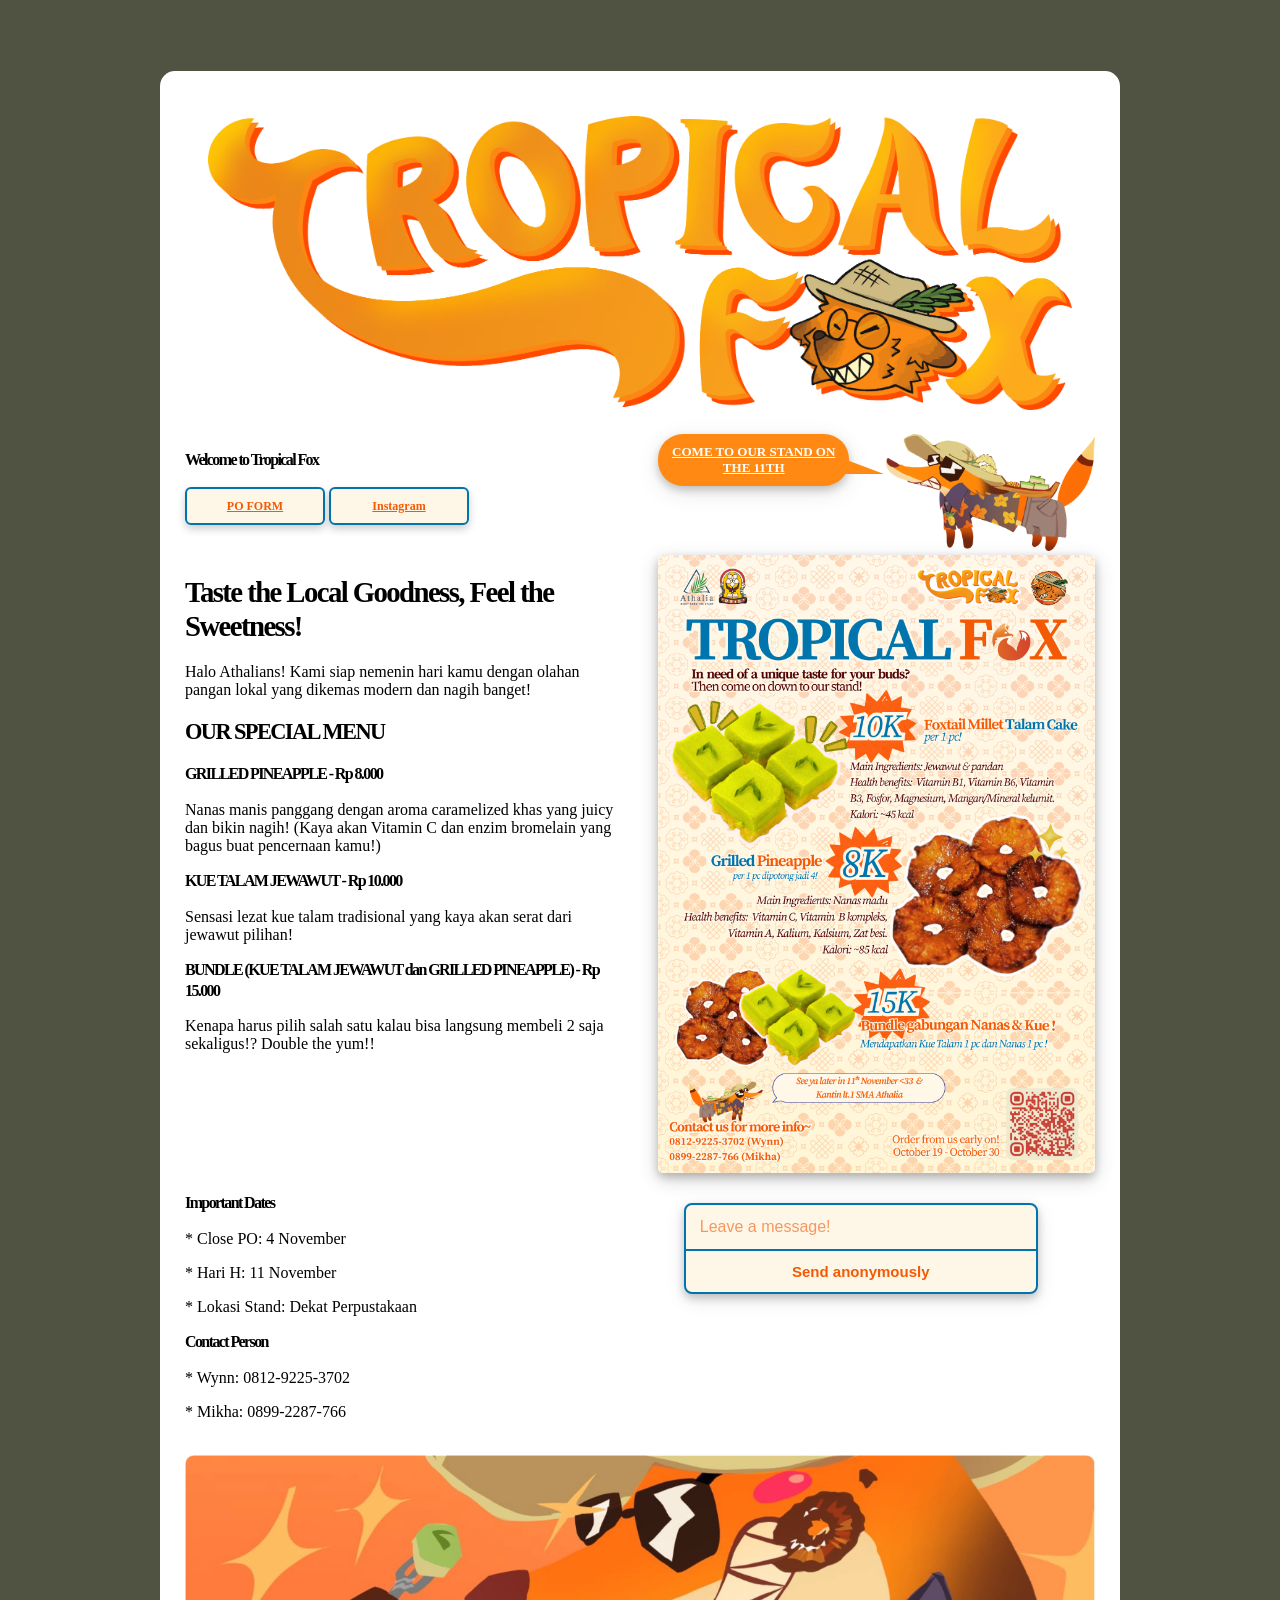
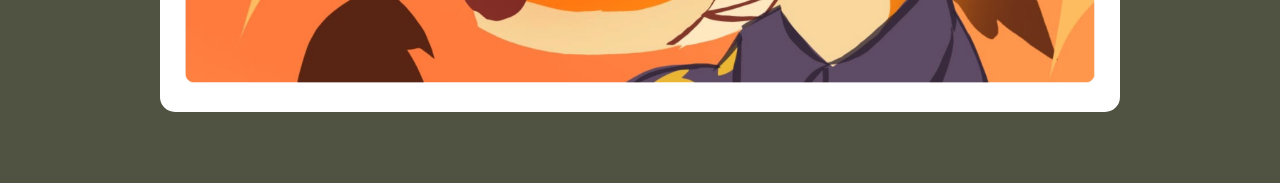
<file: index.html>
<!DOCTYPE html>
<html><head>
	<title>Tropical Fox</title>
	<meta name="viewport" content="width=device-width, initial-scale=1.0">
	<link rel="icon" type="image/x-icon" href="assets/trofox.ico">
	<link href="assets/css/layout.css" rel="stylesheet">
</head>
<body>
	<div class="container">
		<div align="center">
			<img class="image-h" src="assets/trofox-logo.png" width=95%>
		</div>
		<div class="row">
			<div class="halfcolumn">
				<h3>Welcome to Tropical Fox</h3>
				<a class="button-main" href="https://forms.gle/Y4aiAPSGce9mfWSn7" target="_blank">PO FORM</a>
				<a class="button-main" href="https://www.instagram.com/tropicalfox.ewk/" target="_blank">Instagram</a>
			</div>
			<div class="columnone">
				<a class="bubble" href="/gix-dance">
				COME TO OUR STAND ON THE 11TH
				</a>
			</div>
			<div class="columntwo">
				<img src="assets/cool-fox.png">
			</div>
		</div>
		<div class="row">
			<div class="halfcolumn">
				<h1>Taste the Local Goodness, Feel the Sweetness!</h1>
				<p>
				Halo Athalians! Kami siap nemenin hari kamu dengan olahan pangan lokal yang 	dikemas modern dan nagih banget!
				</p>
				<h2>​OUR SPECIAL MENU</h2>
				<h3>GRILLED PINEAPPLE - Rp 8.000</h3>
				<p>
				Nanas manis panggang dengan aroma caramelized khas yang juicy dan bikin nagih!
				(Kaya akan Vitamin C dan enzim bromelain yang bagus buat pencernaan kamu!)
				</p>
				<h3>​KUE TALAM JEWAWUT - Rp 10.000</h3>
				<p>
				Sensasi lezat kue talam tradisional yang kaya akan serat dari jewawut pilihan!
				</p>
				<h3>BUNDLE (KUE TALAM JEWAWUT dan GRILLED PINEAPPLE) - Rp 15.000</h3>
				<p>
				Kenapa harus pilih salah satu kalau bisa langsung membeli 2 saja sekaligus!? Double the yum!!
				</p>
			</div>
			<div class="halfcolumn-right">
				<img class="img-shadow" src="assets/trofox-poster.png" width=100%>
			</div>
		</div>
		<div class="row">
			<div class="halfcolumn">
				<h3>Important Dates</h3>
				<p>* Close PO: 4 November</p>
				<p>* Hari H: 11 November</p>
				<p>* Lokasi Stand: Dekat Perpustakaan</p>
				<h3>Contact Person</h3>
				<p>* Wynn: 0812-9225-3702</p>
				<p>* Mikha: 0899-2287-766</p>
			</div>
			<div class="halfcolumn-right">
				<div class="form-container">
					<form action="https://formsubmit.co/55b3abafd33162e9f0503434bfb08d97" method="POST">
						<input type="hidden" name="_next" value="https://foxtropical.github.io">
						<input type="hidden" name="_captcha" value="false">
						<div class="form-input">
							<input type="text" name="anonymous_question" placeholder="Leave a message!" autocomplete="off" required>
						</div>
						<button type="submit" class="form-submit">
						Send anonymously
						</button>
					</form>
				</div>
			</div>
		</div>
		<div style="margin-top: 2vh">
			<img src="assets/trofox-banner.png" width=100%>
		</div>
	</div>
</body>
</html>
</file>
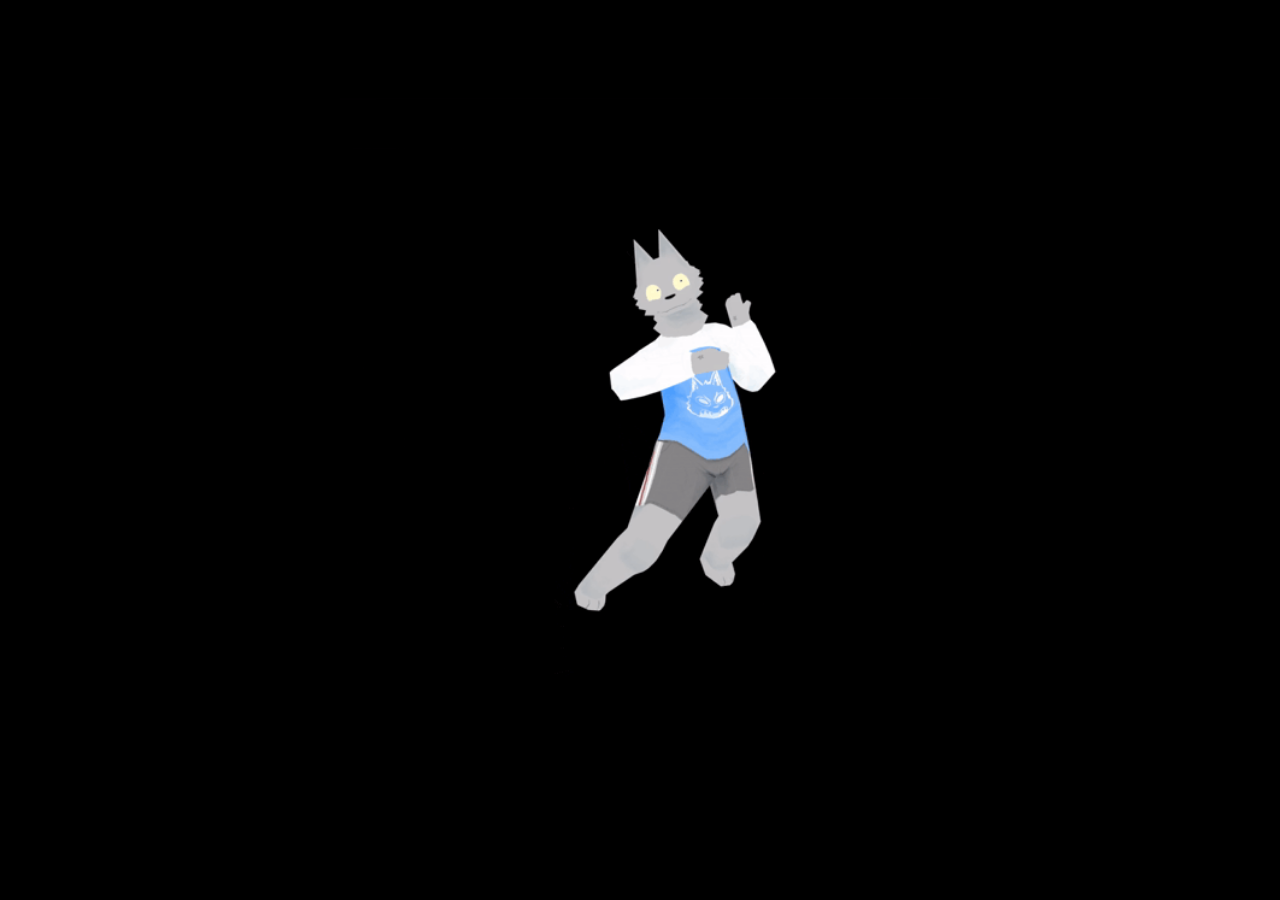
<file: gix-dance.html>
<!DOCTYPE html>
<html>
<head>
	<title>look at him go</title>
	<meta name="viewport" content="width=device-width, initial-scale=1.0">
	<link rel="icon" type="image/x-icon" href="assets/trofox.ico">
</head>
<body style="background: black;">
	<img src="assets/gix-dance.gif" style="display: block; margin: auto; width: 90%; max-width: 600px; padding: 20px; padding-top: 10vh;">
</body>
</html>
</file>
<file: assets/css/layout.css>
body {
	background: #505342 url("") repeat fixed;
	font-family: verdana;
	display: flex;
	align-items: center;
	justify-content: center;
}

.container {
	background-color: white;
	position: relative;
	margin: 5% 5px;
	width: 95%;
	max-width: 960px;
	padding: 20px;
	border-radius: 15px;
	box-sizing: border-box;
}

img {
	height: auto;
	max-width: 100%;
	border-radius: 5px;
}

.row::after {
	content: "";
	clear: both;
	display: table;
}

.columnone {
	float: left;
	box-sizing: border-box;
	width: 21%;
	margin-left: 4%;
	text-align: center;
}

.columntwo {
	float: left;
	box-sizing: border-box;
	width: 23%;
	margin-left: 4%;
}

.halfcolumn {
	float: left;
	width: 48%;
	box-sizing: border-box;
}

.halfcolumn-right {
	float: left;
	box-sizing: border-box;
	width: 100%;
}

@media screen and (min-width: 600px) {
	.halfcolumn-right {
	width: 48%;
	margin-left: 4%;
	}
}

.bubble {
	display: inline-block;
	padding: 10px;
	text-align: center;
	font-size: 13px;
	font-weight: 800;
	box-shadow: 0 4px 8px 0 rgba(0, 0, 0, 0.2), 0 6px 25px 0 rgba(0, 0, 0, 0.1);
	border-radius: 25px;
	cursor: pointer;
	box-sizing: border-box;
	color: #FFFFFF;
	background-color: #FF8913;
	position: relative;
}

.bubble:after {
	content:"";
	position:absolute;
	top:25px;
	right:-35px;
	bottom:auto;
	left:auto;
	border-width:15px 0 0 40px;
	border-color:transparent #FF8913;
	border-style:solid;
	display:block;
	width:0;
}

.button-main {
	width: 140px;
	display: inline-block;
	height: 38px;
	padding: 0 30px;
	text-align: center;
	font-size: 12px;
	font-weight: 800;
	line-height: 35px;
	box-shadow: 0 4px 8px 0 rgba(0, 0, 0, 0.2), 0 6px 20px 0 rgba(0, 0, 0, 0);
	border-radius: 6px;
	cursor: pointer;
	box-sizing: border-box;
	color: #F45903;
	background-color: #FEF7E8;
	border: 2px solid #0074AD;
	transition: background 0.2s ease;
}

.button-main:hover {
	background-color: #EAE0CF;
}

.image-h {
	margin-top: 10px;
}

h1 { font-size: 1.8rem; line-height: 1.2;  letter-spacing: -.1rem;}
h2 { font-size: 1.4rem; line-height: 1.25; letter-spacing: -.1rem; }
h3 { font-size: 1.0rem; line-height: 1.3;  letter-spacing: -.1rem; }

.img-shadow {
	box-shadow: 0 4px 8px 0 rgba(0, 0, 0, 0.2), 0 6px 20px 0 rgba(0, 0, 0, 0.19);
}

@media screen and (min-width: 600px) {
	.container {width: 80%; padding: 25px;}
	.image-h {margin: 20px;}
	.form-container {margin: 2vw}
}

@media screen and (max-width: 600px) {
	.halfcolumn {width: 100%;}
	.columnone {width: 46%; margin-left: 0%;}
	.columntwo {width: 50%; margin-left: 4%;}
	.button-main {margin-bottom: 25px; width: 49%;}
	.bubble {font-size: 11px; margin-right: 15px;}
}

.form-container {
	border: 2px solid #0074AD;
	border-radius: 8px;
	max-width: 350px;
	background: #FEF7E8;
	box-shadow: 0 4px 8px 0 rgba(0, 0, 0, 0.2), 0 6px 20px 0 rgba(0, 0, 0, 0.1);
}

.form-input {
	display: flex;
	align-items: center;
	padding: 12px;
	border-bottom: 2px solid #0074AD;
}

.form-input input {
	border: none;
	outline: none;
	flex-grow: 1;
	font-size: 16px;
	color: #F45903;
	background: transparent;
}

.form-input input::placeholder {
	color: #F45903;
	opacity: 0.6;
}

.form-submit {
	width: 100%;
	background: none;
	border: none;
	border-radius: 0px 0px 6px 6px;
	outline: none;
	padding: 12px;
	color: #F45903;
	font-weight: bold;
	cursor: pointer;
	display: flex;
	justify-content: center;
	align-items: center;
	font-size: 15px;
	transition: background 0.2s ease;
}

.form-submit:hover {
	background-color: #EAE0CF;
}
</file>
